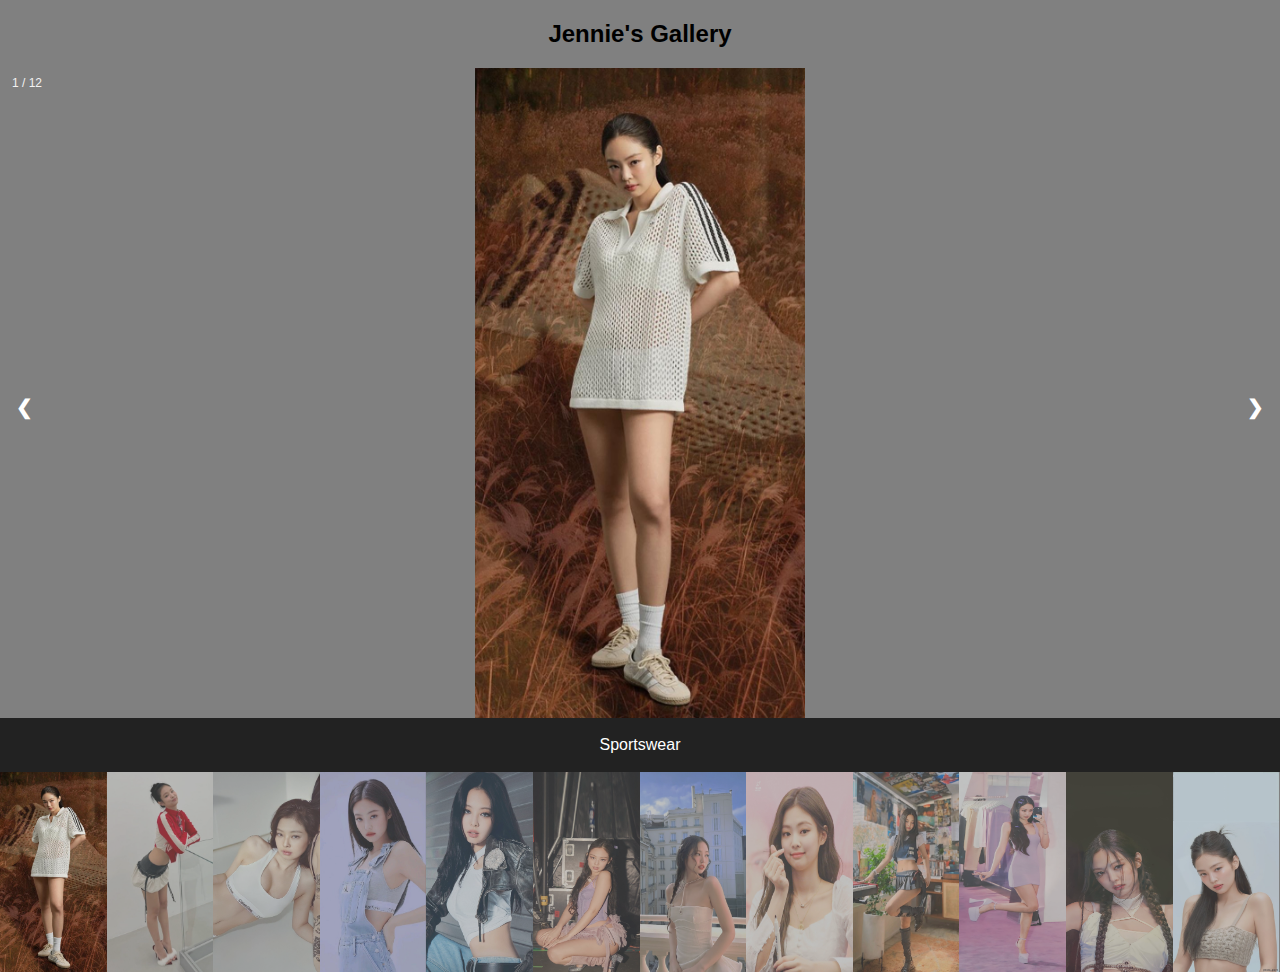
<file: jennie.html>
<!DOCTYPE html>
<html>
<meta name="viewport" content="width=device-width, initial-scale=1">
<style>
body {
  font-family: Arial;
  margin: 0;
  background: grey;
}

* {
  box-sizing: border-box;
}

img {
    display: block;
    margin-left: auto;
    margin-right: auto;
    max-height: 650px;
}


/* Position the image container (needed to position the left and right arrows) */
.container {
  position: relative;
}

/* Hide the images by default */
.mySlides {
  display: none;
}

/* Add a pointer when hovering over the thumbnail images */
.cursor {
  cursor: pointer;
}

/* Next & previous buttons */
.prev,
.next {
  cursor: pointer;
  position: absolute;
  top: 40%;
  width: auto;
  padding: 16px;
  margin-top: -50px;
  color: white;
  font-weight: bold;
  font-size: 20px;
  border-radius: 0 3px 3px 0;
  user-select: none;
  -webkit-user-select: none;
}

/* Position the "next button" to the right */
.next {
  right: 0;
  border-radius: 3px 0 0 3px;
}

/* On hover, add a black background color with a little bit see-through */
.prev:hover,
.next:hover {
  background-color: rgba(0, 0, 0, 0.8);
}

/* Number text (1/3 etc) */
.numbertext {
  color: #f2f2f2;
  font-size: 12px;
  padding: 8px 12px;
  position: absolute;
  top: 0;
}

/* Container for image text */
.caption-container {
  text-align: center;
  background-color: #222;
  padding: 2px 16px;
  color: white;
}

.row:after {
  content: "";
  display: table;
  clear: both;
}

/* Six columns side by side */
.column {
  float: left;
  width: 8.33%;
}

/* Add a transparency effect for thumnbail images */
.demo {
  opacity: 0.6;
  height: 200px;
}

.active,
.demo:hover {
  opacity: 1;
}
</style>
<body>

<h2 style="text-align:center">Jennie's Gallery</h2>

<div class="container">
  <div class="mySlides">
    <div class="numbertext">1 / 12</div>
    <img src="img/jennie/jennie1.jpg">
  </div>

  <div class="mySlides">
    <div class="numbertext">2 / 12</div>
    <img src="img/jennie/jennie2.jpg">
  </div>

  <div class="mySlides">
    <div class="numbertext">3 / 12</div>
    <img src="img/jennie/jennie3.jpg">
  </div>

    <div class="mySlides">
      <div class="numbertext">4 / 12</div>
      <img src="img/jennie/jennie4.jpg">
    </div>
  
    <div class="mySlides">
      <div class="numbertext">5 / 12</div>
      <img src="img/jennie/jennie5.jpg">
    </div>
  
    <div class="mySlides">
      <div class="numbertext">6 / 12</div>
      <img src="img/jennie/jennie6.jpg">
    </div>
    
    <div class="mySlides">
        <div class="numbertext">7 / 12</div>
        <img src="img/jennie/jennie7.jpg">
      </div>
    
      <div class="mySlides">
        <div class="numbertext">8 / 12</div>
        <img src="img/jennie/jennie8.jpg">
      </div>
    
      <div class="mySlides">
        <div class="numbertext">9 / 12</div>
        <img src="img/jennie/jennie9.jpg">
      </div>

      <div class="mySlides">
        <div class="numbertext">10 / 12</div>
        <img src="img/jennie/jennie10.jpg">
      </div>
    
      <div class="mySlides">
        <div class="numbertext">11 / 12</div>
        <img src="img/jennie/jennie11.jpg">
      </div>
    
      <div class="mySlides">
        <div class="numbertext">12 / 12</div>
        <img src="img/jennie/jennie12.jpg">
      </div>

    
  <a class="prev" onclick="plusSlides(-1)">❮</a>
  <a class="next" onclick="plusSlides(1)">❯</a>

  <div class="caption-container">
    <p id="caption"></p>
  </div>

  <div class="row">
    <div class="column">
      <img class="demo cursor" src="img/jennie/jennie1.jpg" style="width:100%" onclick="currentSlide(1)" alt="Sportswear">
    </div>
    <div class="column">
      <img class="demo cursor" src="img/jennie/jennie2.jpg" style="width:100%" onclick="currentSlide(2)" alt="Heels">
    </div>
    <div class="column">
        <img class="demo cursor" src="img/jennie/jennie3.jpg" style="width:100%" onclick="currentSlide(3)" alt="Bralette">
    </div>
    <div class="column">
        <img class="demo cursor" src="img/jennie/jennie4.jpg" style="width:100%" onclick="currentSlide(4)" alt="Denim Overalls">
      </div>
      <div class="column">
        <img class="demo cursor" src="img/jennie/jennie5.jpg" style="width:100%" onclick="currentSlide(5)" alt="Leather Jacket">
      </div>
      <div class="column">
          <img class="demo cursor" src="img/jennie/jennie6.jpg" style="width:100%" onclick="currentSlide(6)" alt="Concert outfit">
      </div>
      <div class="column">
        <img class="demo cursor" src="img/jennie/jennie7.jpg" style="width:100%" onclick="currentSlide(7)" alt="Off-shoulders">
      </div>
      <div class="column">
        <img class="demo cursor" src="img/jennie/jennie8.jpg" style="width:100%" onclick="currentSlide(8)" alt="Heart">
      </div>
      <div class="column">
          <img class="demo cursor" src="img/jennie/jennie9.jpg" style="width:100%" onclick="currentSlide(9)" alt="Mini skirt">
      </div>

      <div class="column">
        <img class="demo cursor" src="img/jennie/jennie10.jpg" style="width:100%" onclick="currentSlide(10)" alt="Dress">
      </div>
      <div class="column">
        <img class="demo cursor" src="img/jennie/jennie11.jpg" style="width:100%" onclick="currentSlide(11)" alt="Braids">
      </div>
      <div class="column">
          <img class="demo cursor" src="img/jennie/jennie12.jpg" style="width:100%" onclick="currentSlide(12)" alt="Jennie">
      </div>
</div>
</div>
</div>

<script>
let slideIndex = 1;
showSlides(slideIndex);

function plusSlides(n) {
  showSlides(slideIndex += n);
}

function currentSlide(n) {
  showSlides(slideIndex = n);
}

function showSlides(n) {
  let i;
  let slides = document.getElementsByClassName("mySlides");
  let dots = document.getElementsByClassName("demo");
  let captionText = document.getElementById("caption");
  if (n > slides.length) {slideIndex = 1}
  if (n < 1) {slideIndex = slides.length}
  for (i = 0; i < slides.length; i++) {
    slides[i].style.display = "none";
  }
  for (i = 0; i < dots.length; i++) {
    dots[i].className = dots[i].className.replace(" active", "");
  }
  slides[slideIndex-1].style.display = "block";
  dots[slideIndex-1].className += " active";
  captionText.innerHTML = dots[slideIndex-1].alt;
}
</script>
    
</body>
</html>
</file>
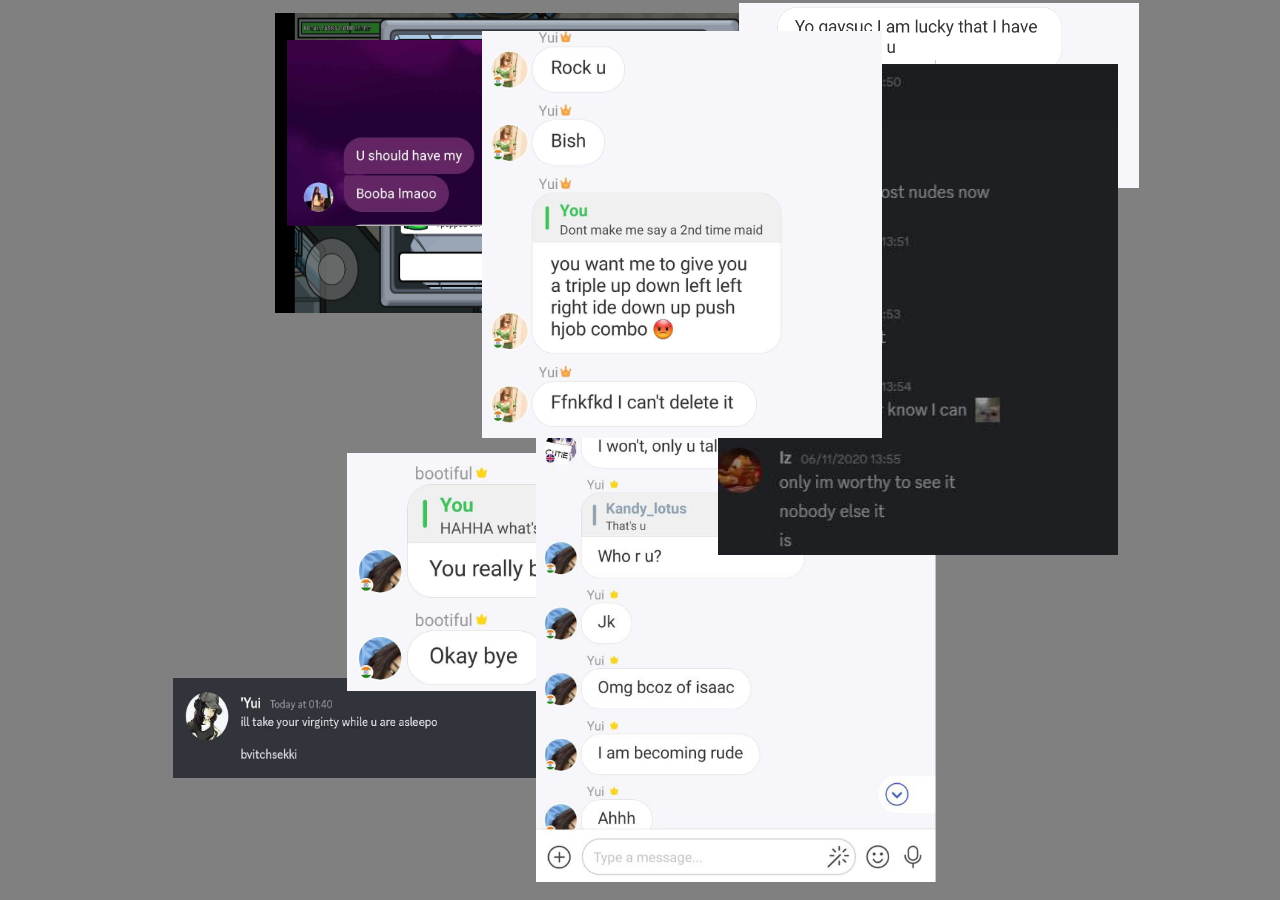
<file: yuichats.html>
<!DOCTYPE html>
<html lang="en">
<head>
    <meta charset="UTF-8">
    <meta name="viewport" content="width=device-width, initial-scale=1.0">
    <title>Draggable Images</title>
    <style>
        body {
            margin: 0;
            overflow: hidden;
            background-color: grey;
        }
        .draggable {
            position: absolute;
            cursor: grab;
            width: 400px; /* Adjust size as needed */
        }
    </style>
</head>
<body>

    <img src="img/yuichats/amongus.jpg" alt="Image 1" class="draggable" style="width:550px; height:300px"/>
    <img src="img/yuichats/booba.jpg" alt="Image 2" class="draggable" />
    <img src="img/yuichats/gaysuc.jpg"alt="Image 3" class="draggable" />
    <img src="img/yuichats/virginity.jpg"alt="Image 4" class="draggable" style="width:400px; height:100px" />
    <img src="img/yuichats/bota.jpg" alt="Image 5" class="draggable"/>
    <img src="img/yuichats/funny.jpg" alt="Image 6" class="draggable" />
    <img src="img/yuichats/noods.jpg"alt="Image 7" class="draggable" />
    <img src="img/yuichats/hjob.jpg"alt="Image 8" class="draggable" />



    <script>
        // Function to place images randomly on the screen
        function placeImages() {
            const images = document.querySelectorAll('.draggable');
            images.forEach(img => {
                const randomX = Math.random() * (window.innerWidth - img.clientWidth);
                const randomY = Math.random() * (window.innerHeight - img.clientHeight);
                img.style.left = randomX + 'px';
                img.style.top = randomY + 'px';
            });
        }

        // Drag and drop functionality
        let selectedImage = null;
        let offsetX, offsetY;

        document.addEventListener('mousedown', (event) => {
            if (event.target.classList.contains('draggable')) {
                selectedImage = event.target;
                offsetX = event.clientX - selectedImage.getBoundingClientRect().left;
                offsetY = event.clientY - selectedImage.getBoundingClientRect().top;
                selectedImage.style.cursor = 'grabbing';
                event.preventDefault(); // Prevent the default drag behavior
            }
        });

        document.addEventListener('mousemove', (event) => {
            if (selectedImage) {
                selectedImage.style.left = (event.clientX - offsetX) + 'px';
                selectedImage.style.top = (event.clientY - offsetY) + 'px';
            }
        });

        document.addEventListener('mouseup', () => {
            if (selectedImage) {
                selectedImage.style.cursor = 'grab';
                selectedImage = null;
            }
        });

        // Prevent default dragging behavior on images
        document.addEventListener('dragstart', (event) => {
            if (event.target.classList.contains('draggable')) {
                event.preventDefault();
            }
        });

        // Initial placement of images
        window.onload = placeImages;
    </script>
</body>
</html>
</file>
